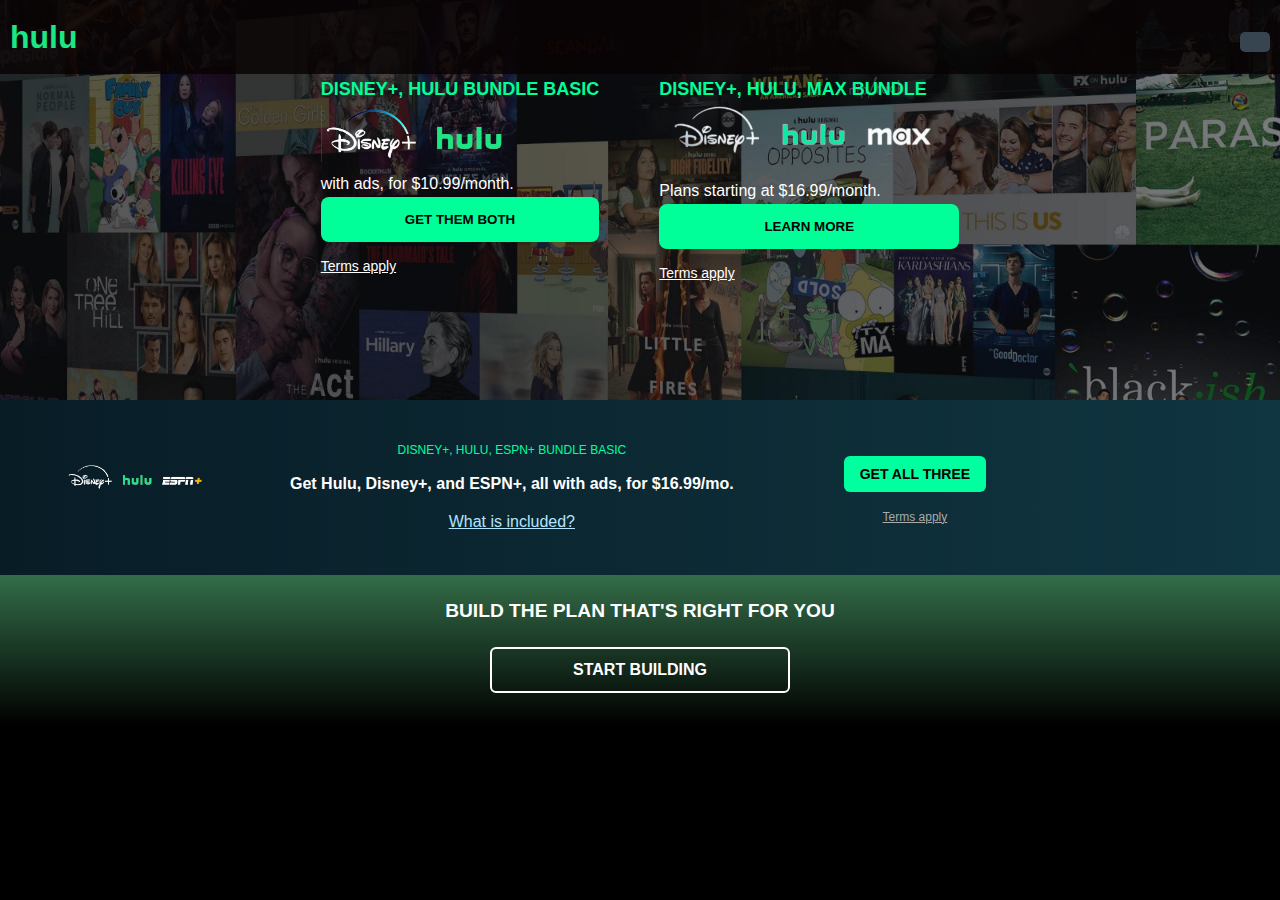
<file: index.html>
<!DOCTYPE html>
<html>
    <head>
        <title>HULU CLONE</title>
        <meta name="viewport" content="width=device-width, initial-scale=1.0">
        <link rel="stylesheet" href="./hulu.css">
        <link rel="stylesheet" href="https://cdnjs.cloudflare.com/ajax/libs/font-awesome/6.5.1/css/all.min.css" integrity="sha512-DTOQO9RWCH3ppGqcWaEA1BIZOC6xxalwEsw9c2QQeAIftl+Vegovlnee1c9QX4TctnWMn13TZye+giMm8e2LwA==" crossorigin="anonymous" referrerpolicy="no-referrer" />
    </head>
    <body>
        <section class="top-section">
            <div class="navbar">
                <div class="logo">hulu</div>
                    <div class="menu-container" id="mbp">
                        <button class="menu-button">
                            <i class="fas fa-bars"></i>
                        </button>
                        <div class="dropdown" id = "the-dropdowns">
                            <a href="#" class="dropdown-item">Get the Hulu app</a>
                            <a href="#" class="dropdown-item">LOG IN</a>
                            <a href="#" class="dropdown-item">SIGN UP NOW </a>
                        </div>
                    </div>
                </div>

                <div class="two-column">
                    <div class="bundle-option">
                        <div class="title">DISNEY+, HULU BUNDLE BASIC</div>
                        <img src="./Images/disney-hulu2-logo.png" alt="logos" class="hulu-logo2">  
                        <p class="subtitle">with ads, for $10.99/month.</p>
                        <button class="bundle-button"> GET THEM BOTH </button>
                        <div class="details">
                            <a href="#">Terms apply</a>
                        </div>
                    </div> 
            
                    <div class="bundle-option">
                        <div class="title">DISNEY+, HULU, MAX BUNDLE</div>
                        <img src="./Images/allLogos.png" alt="hulu" class="hulu-logos">
                        <p class="subtitle">Plans starting at $16.99/month.</p>
                        <button class="bundle-button"> LEARN MORE</button>
                        <div class="details">
                            <a href="#">Terms apply</a>
                        </div>
                    </div>
                </div>
        </section>

        <section class="second-section"> 
            <div class="section-2">
                <div class="img">
                <img src="./Images/img2.png" class="img" alt="Disney/hulu/espn-logo">
                </div>
                <div class="punched">
                    <div class="DISNEY">DISNEY+, HULU, ESPN+ BUNDLE BASIC</div>
                    <div class="text">Get Hulu, Disney+, and ESPN+, all with ads, </> for $16.99/mo.</div>
                    <div class="question">
                    <a href="#">What is included?</a>
                </div>
                </div>
                <div class="punched-2">
                    <button class="button">GET ALL THREE</button>
                    <div class="detail">
                        <a href="#">Terms apply</a>
                </div>
                </div>
            </div>
        </section>

        <section class="third-section">  
            <div class="section-3">
                <div class="builder">BUILD THE PLAN THAT'S RIGHT FOR YOU</div>
                <button class="button-2">START BUILDING</button>
            </div>                    


        </section>
        <script src="hulu.js"></script>
    </body>
</html>
</file>
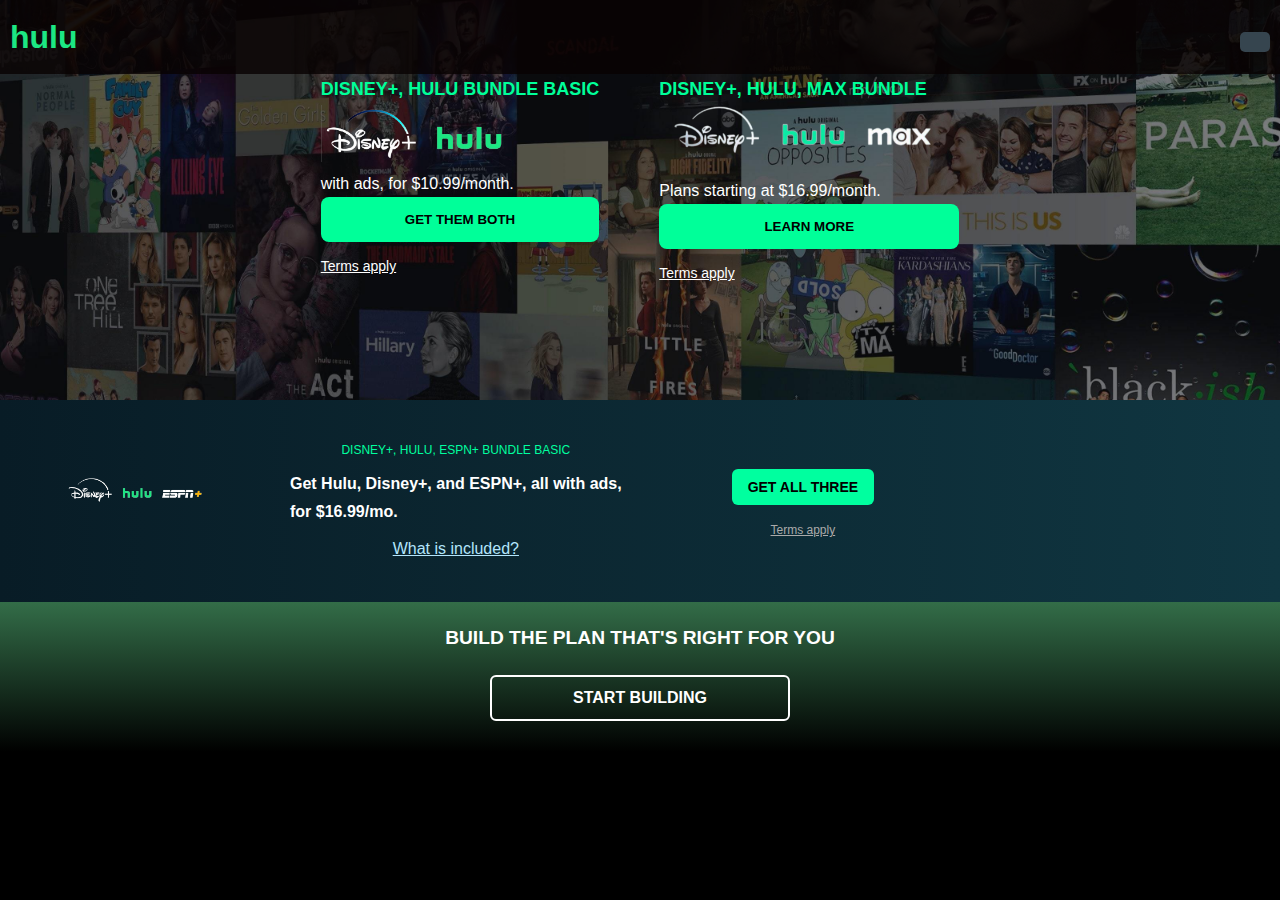
<file: hulu.html>
<!DOCTYPE html>
<html>
    <head>
        <title>HULU CLONE</title>
        <meta name="viewport" content="width=device-width, initial-scale=1.0">
        <link rel="stylesheet" href="./hulu.css">
        <link rel="stylesheet" href="https://cdnjs.cloudflare.com/ajax/libs/font-awesome/6.5.1/css/all.min.css" integrity="sha512-DTOQO9RWCH3ppGqcWaEA1BIZOC6xxalwEsw9c2QQeAIftl+Vegovlnee1c9QX4TctnWMn13TZye+giMm8e2LwA==" crossorigin="anonymous" referrerpolicy="no-referrer" />
    </head>
    <body>
        <section class="top-section">
            <div class="navbar">
                <div class="logo">hulu</div>
                    <div class="menu-container" id="mbp">
                        <button class="menu-button">
                            <i class="fas fa-bars"></i>
                        </button>
                        <div class="dropdown" id = "the-dropdowns">
                            <a href="#" class="dropdown-item">Get the Hulu app</a>
                            <a href="#" class="dropdown-item">LOG IN</a>
                            <a href="#" class="dropdown-item">SIGN UP NOW </a>
                        </div>
                    </div>
                </div>

                <div class="two-column">
                    <div class="bundle-option">
                        <div class="title">DISNEY+, HULU BUNDLE BASIC</div>
                        <img src="./Images/disney-hulu2-logo.png" alt="logos" class="hulu-logo2">  
                        <p class="subtitle">with ads, for $10.99/month.</p>
                        <button class="bundle-button"> GET THEM BOTH </button>
                        <div class="details">
                            <a href="#">Terms apply</a>
                        </div>
                    </div> 
            
                    <div class="bundle-option">
                        <div class="title">DISNEY+, HULU, MAX BUNDLE</div>
                        <img src="./Images/allLogos.png" alt="hulu" class="hulu-logos">
                        <p class="subtitle">Plans starting at $16.99/month.</p>
                        <button class="bundle-button"> LEARN MORE</button>
                        <div class="details">
                            <a href="#">Terms apply</a>
                        </div>
                    </div>
                </div>
        </section>

        <section class="second-section"> 
            <div class="section-2">
                <div class="img">
                <img src="./Images/img2.png" class="img" alt="Disney/hulu/espn-logo">
                </div>
                <div class="punched">
                    <div class="DISNEY">DISNEY+, HULU, ESPN+ BUNDLE BASIC</div>
                    <div class="text">Get Hulu, Disney+, and ESPN+, all with ads, <br/> for $16.99/mo.</div>
                    <div class="question">
                    <a href="#">What is included?</a>
                </div>
                </div>
                <div class="punched-2">
                    <button class="button">GET ALL THREE</button>
                    <div class="detail">
                        <a href="#">Terms apply</a>
                </div>
                </div>
            </div>
        </section>

        <section class="third-section">  
            <div class="section-3">
                <div class="builder">BUILD THE PLAN THAT'S RIGHT FOR YOU</div>
                <button class="button-2">START BUILDING</button>
            </div>                    


        </section>
        <script src="hulu.js"></script>
    </body>
</html>
</file>
<file: hulu.css>
@import url(@import url('https://fonts.googleapis.com/css2?family=Rubik:ital,wght@0,300..900;1,300..900&display=swap'));


*{
    box-sizing: border-box;
    margin: 0;
    padding: 0;
}

html, body{
    font-family: "Rubik", sans-serif;
    line-height: 1.7;
    overflow-x: hidden;
    background: #000;
    color: #fff;

}

.top-section {
    height: 400px;
    background: url(./Images/header.jpg)
    no-repeat center center / cover;

}

.navbar{
    background-color: rgba(8, 2, 2, 0.822);
    padding: 10px 10px;
    display: flex;
    justify-content: space-between;
    align-items: center;
}

.logo{
    color:#1ce783 ;
    font-weight: bold;
    font-size: 2rem;
}

.menu-container{
    position: relative;
    display: block;
}

.menu-button{
    background-color: #36454f;
    color: #a9a3a3;
    border: none;
    padding:10px 15px;
    border-radius: 5px;
    font-size:1.1rem ;
    cursor: pointer;
    z-index: 20;
    
}

.dropdown{
    position:  absolute;
    top: 60px;
    right: 0px;
    background-color:#1b2a32 ;
    border-radius: 5px;
    box-shadow: 0 2px 5px rgba(31, 26, 26, 0.87);
    width: 300px;
    display: none;
    text-align: center;

}

.dropdown.reveal{
    display:block;
}


.dropdown-item{
    padding: 12px 0px;
    color: #a9a3a3;
    text-decoration: none;
    display: block;
    border-bottom-left-radius:5px ; 
    border-bottom-right-radius:5px ;
    transition:background-color 0.3s ease ;
    border-bottom: 1px solid whitesmoke;

}

.dropdown-item:hover{
    background-color:#0cb962 ;
    color: #000;
}

.menu-button i{
    font-size: 12px;

}

.hulu-logo2{
    width: 200px;
}

.hulu-logos{
    width:300px ;
}

.two-column{
    display: flex;
    justify-content: center;
    gap: 60px;
    overflow-x: auto;
    flex-wrap: nowrap;

}

.bundle-option{
    align-items: center;
    position: relative;

}

.title{
    color: #00ff99;
    font-weight: bolder;
    font-size: large;

}

.bundle-button{
    background-color: #00ff99;
    color:black ;
    padding: 15px 30px;
    border-radius:8px ;
    border: none;
    width: 100%;
    font-weight: bold;
    cursor: pointer;
    margin-bottom: 10px;
}

.details a{
    color: white;
    text-decoration: underline;
    font-size: 14px; 
}

.second-section{
    background:linear-gradient(90deg, #081c26 0%, #103641 100%);
    color: #fff;
    text-align: center;
    padding: 20px 40px;
    display: flex;
}

.section-2{
    display: flex;
    justify-content: center;
    gap: 80px;
    padding: 20px;
    align-items: center;
    grid-template-columns: 1fr 1fr;
}
.DISNEY{
    color: #00ff9f;
    margin-bottom: 10px;
    font-weight: ;
    font-size: 12px;

}


.img{
    margin-bottom: 5px;
    width: 150px; ;
}

.text{
    font-size: 16px;
    margin-bottom: 10px;
    font-weight:bolder ;
    text-align: left;
}

.question a {
color:#b3e5fc ;
margin-top:0px;
}

.button{
    background-color: #00ff9f;
    color: #000;
    padding: 10px 16px;
    font-weight: bold;
    border: none;
    border-radius: 6px;
    font-size: 14px;
    margin: 10px 30px;
    cursor: pointer;
}

.detail a{
    font-size:12px ;
    color: #aaa;
    text-decoration: underline;
    margin-top: 0;
    padding-top: 0;
}

.third-section{
    background: linear-gradient(to bottom,#336d48, #000000);
    text-align: center;
    color:#fff ;
    height: 150px;
    padding: 20px 40px;
}

.builder{
    font-weight: bold;
    font-size: 1.2rem;
    margin-bottom: 20px;
}

.button-2{
    padding: 12px 24px;
    border: 2px solid white;
    border-radius: 6px;
    background: transparent;
    color: #fff;
    cursor: pointer;
    font-size: 1rem;
    font-weight: bold;
    transition: background 0.3s, color 0.3s;
    width: 25%;
}

.button-2:hover{
    background: #ffffffba;
    color: #1D8954;
}
</file>
